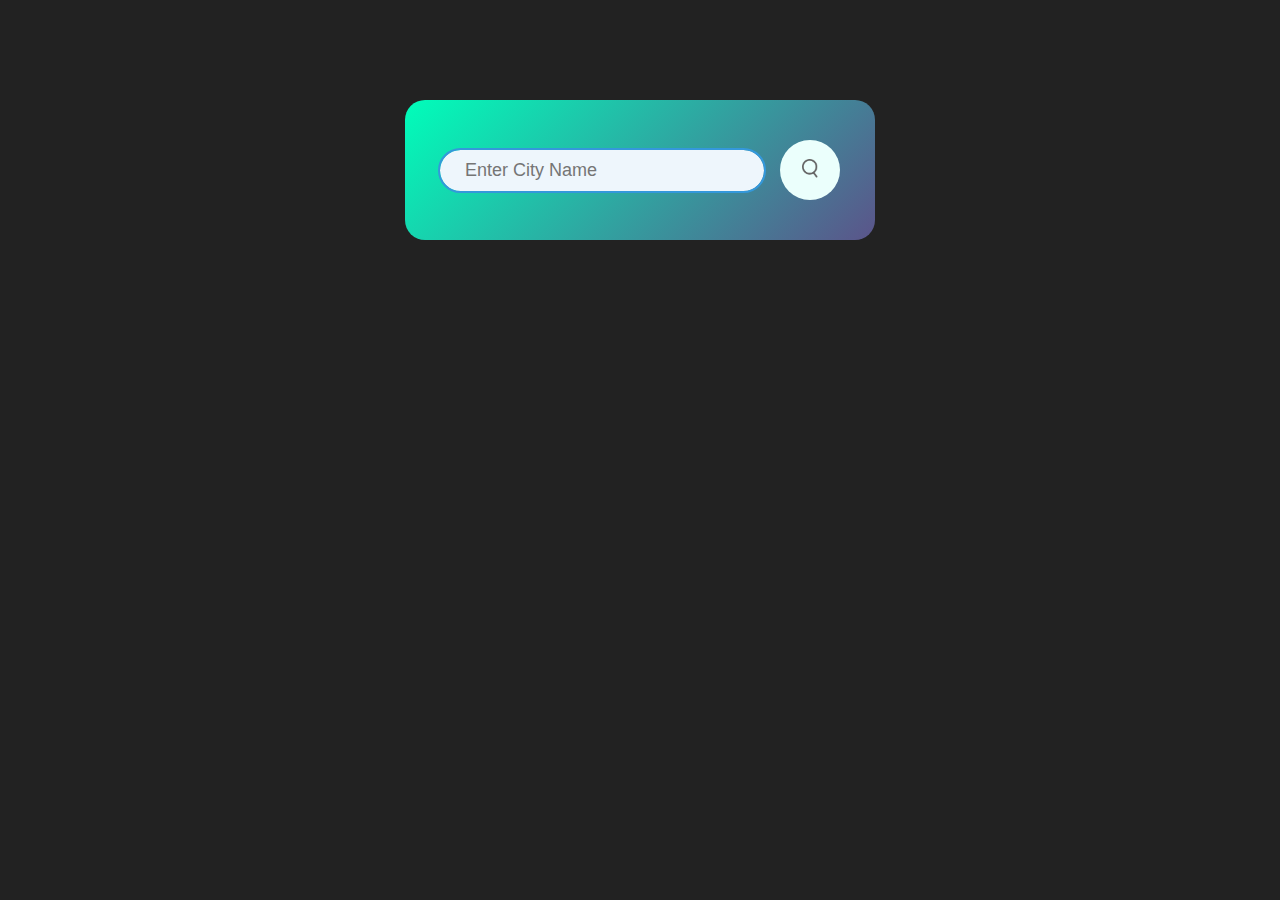
<file: Day-01/index.html>
<!DOCTYPE html>
<html lang="en">

<head>
    <meta charset="UTF-8">
    <meta name="viewport" content="width=device-width, initial-scale=1.0">
    <title>WeatherNow – Live Weather Info</title>
    <link rel="stylesheet" href="style.css">
    <script src="app.js" defer></script>
</head>

<body>
    <div class="card">
        <div class="search">
            <input type="text" placeholder="enter city name" spellcheck="false">
            <button>
                <img src="./images/search.png" alt="">
            </button>
        </div>
        <div class="error">
            <p>Invalid city name</p>
        </div>
        <div class="weather">
            <img src="./images/rain.png" class="weather-icon" alt="">
            <h1 class="temp">22°C</h1>
            <h2 class="city">New york</h2>
            <div class="details">
                <div class="col">
                    <img src="./images/humidity.png" alt="">
                    <div>
                        <p class="humidity">50%</p>
                        <p>Humidity</p>
                    </div>
                </div>
                <div class="col">
                    <img src="./images/wind.png" alt="">
                    <div>
                        <p class="wind">15 km/hr</p>
                        <p>Wind speed</p>
                    </div>
                </div>
            </div>
        </div>
    </div>
</body>

</html>
</file>
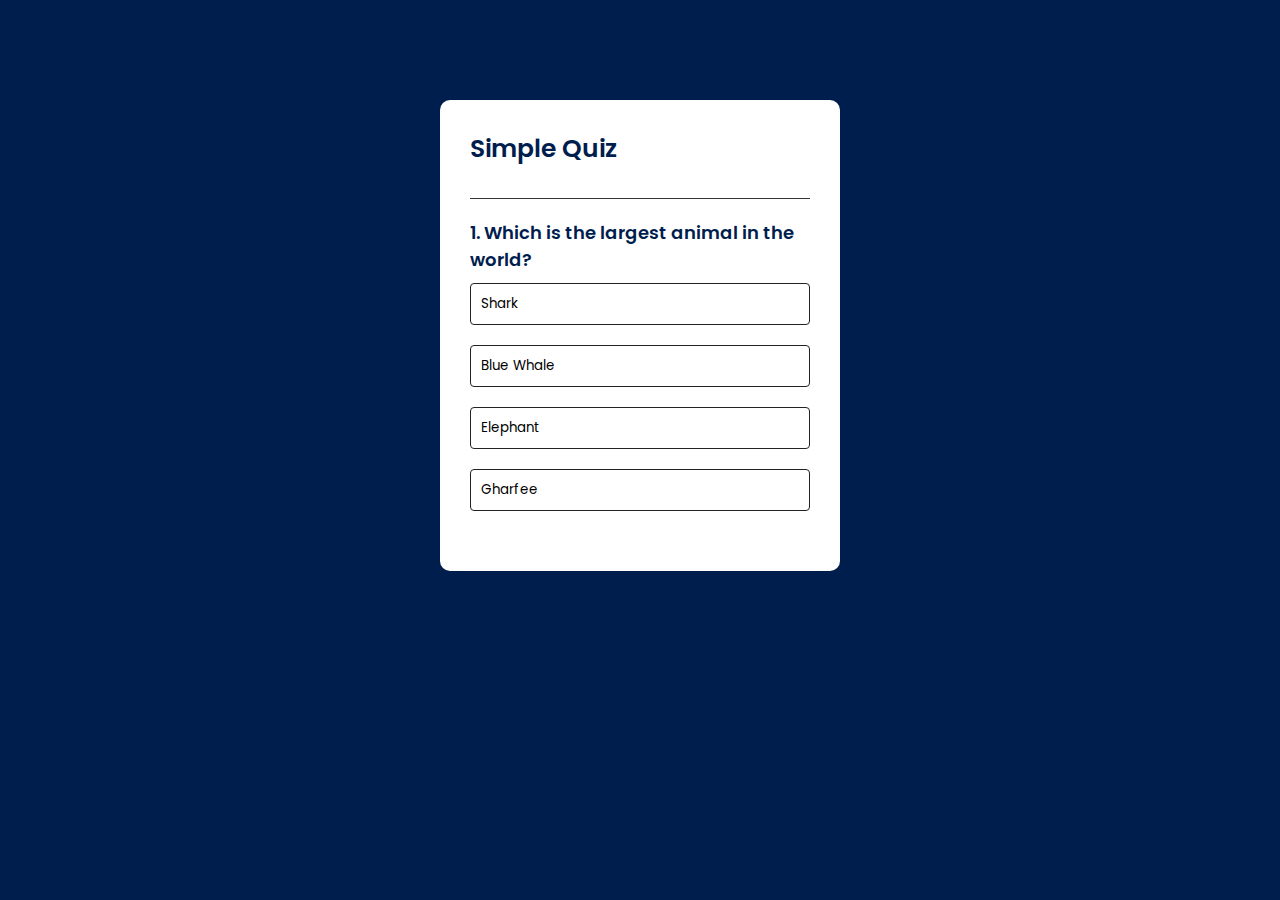
<file: Day-03/index.html>
<!DOCTYPE html>
<html lang="en">

<head>
    <meta charset="UTF-8">
    <meta name="viewport" content="width=device-width, initial-scale=1.0">
    <title>Quiz App</title>
    <link rel="stylesheet" href="style.css">
    <script src="app.js" defer></script>
    <link
        href="https://fonts.googleapis.com/css?family=Poppins:100,100italic,200,200italic,300,300italic,regular,italic,500,500italic,600,600italic,700,700italic,800,800italic,900,900italic"
        rel="stylesheet" />
</head>

<body>
    <div class="app">
        <h1>Simple Quiz</h1>
        <div class="quiz">
            <h2 id="question">Question goes here</h2>
            <div id="answer-button">
                <button class="btn">Answer 1</button>
                <button class="btn">Answer 2</button>
                <button class="btn">Answer 3</button>
                <button class="btn">Answer 4</button>
            </div>
            <div id="next-button">Next</div>
        </div>
    </div>
</body>

</html>
</file>
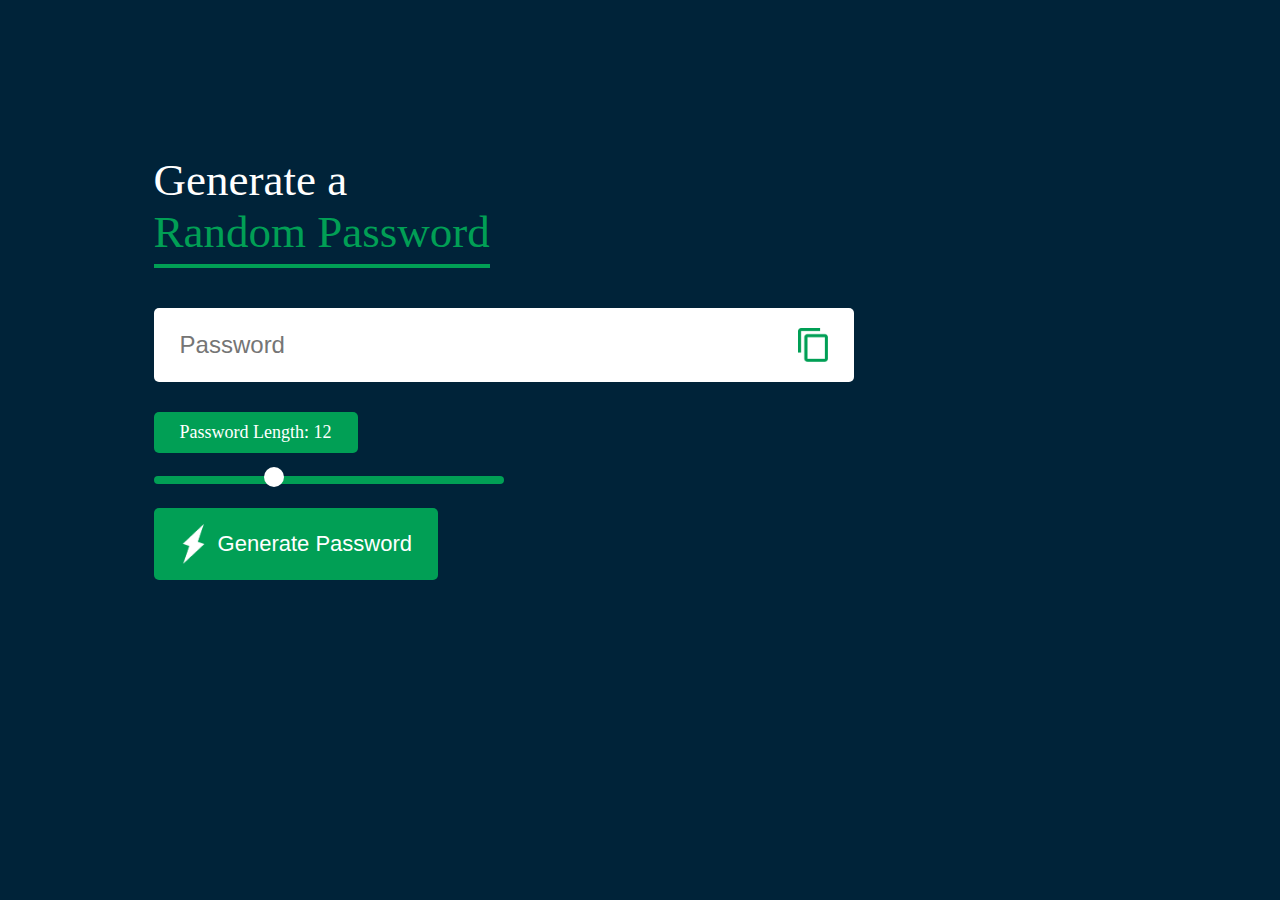
<file: Day-04/index.html>
<!DOCTYPE html>
<html lang="en">

<head>
    <meta charset="UTF-8">
    <meta name="viewport" content="width=device-width, initial-scale=1.0">
    <title> Generate a Random Password</title>
    <link rel="stylesheet" href="style.css">
    <script src="app.js" defer></script>
</head>

<body>
    <div class="container">
        <h1>Generate a <br><span>Random Password</span></h1>
        <div class="display">
            <input type="text" id="password" placeholder="Password" readonly maxlength="100">
            <img src="./images/copy.png" alt="copy" id="copyPassword">
        </div>
        <div class="range-control">
            <label for="lengthRange">Password Length: <span id="lengthValue">12</span></label>
            <br>
            <input type="range" id="lengthRange" min="8" max="20" value="12">
        </div>
        <button id="generate"><img src="./images/generate.png" alt="generated"> Generate Password</button>
    </div>
</body>

</html>
</file>
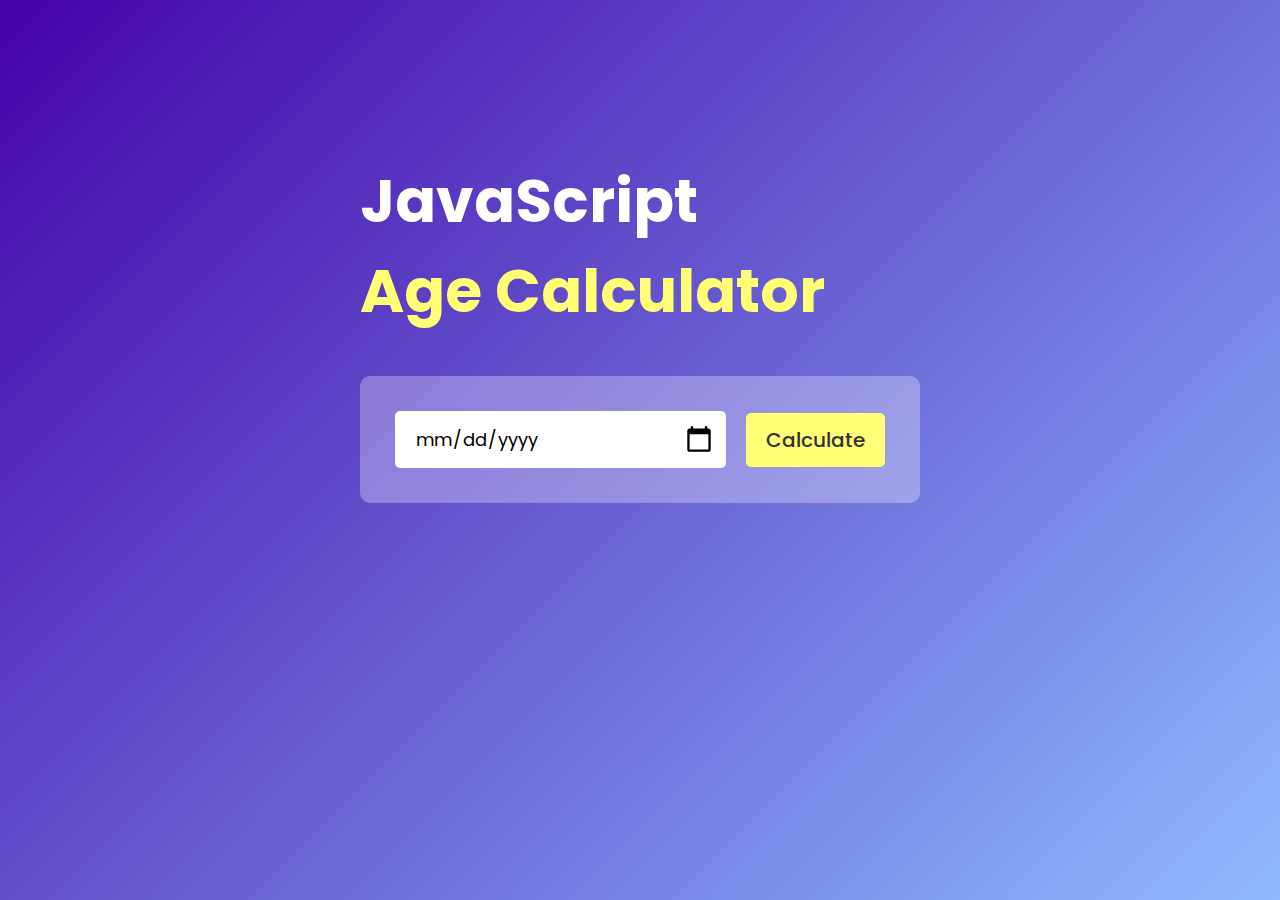
<file: Day-05/index.html>
<!DOCTYPE html>
<html lang="en">

<head>
    <meta charset="UTF-8">
    <meta name="viewport" content="width=device-width, initial-scale=1.0">
    <title>Age Calculator App</title>
    <link rel="stylesheet" href="style.css">
    <link href="https://fonts.googleapis.com/css?family=Poppins:100,200,300,500,600,700,800,900" rel="stylesheet" />
    <script src="app.js" defer></script>
</head>

<body>
    <div class="container">
        <div class="calculator">
            <h1>JavaScript <br><span>Age Calculator</span></h1>
            <div class="input-box">
                <input type="date" id="date">
                <button id="calculate-age">Calculate</button>
            </div>
            <p id="result"></p>
        </div>
    </div>
</body>

</html>
</file>
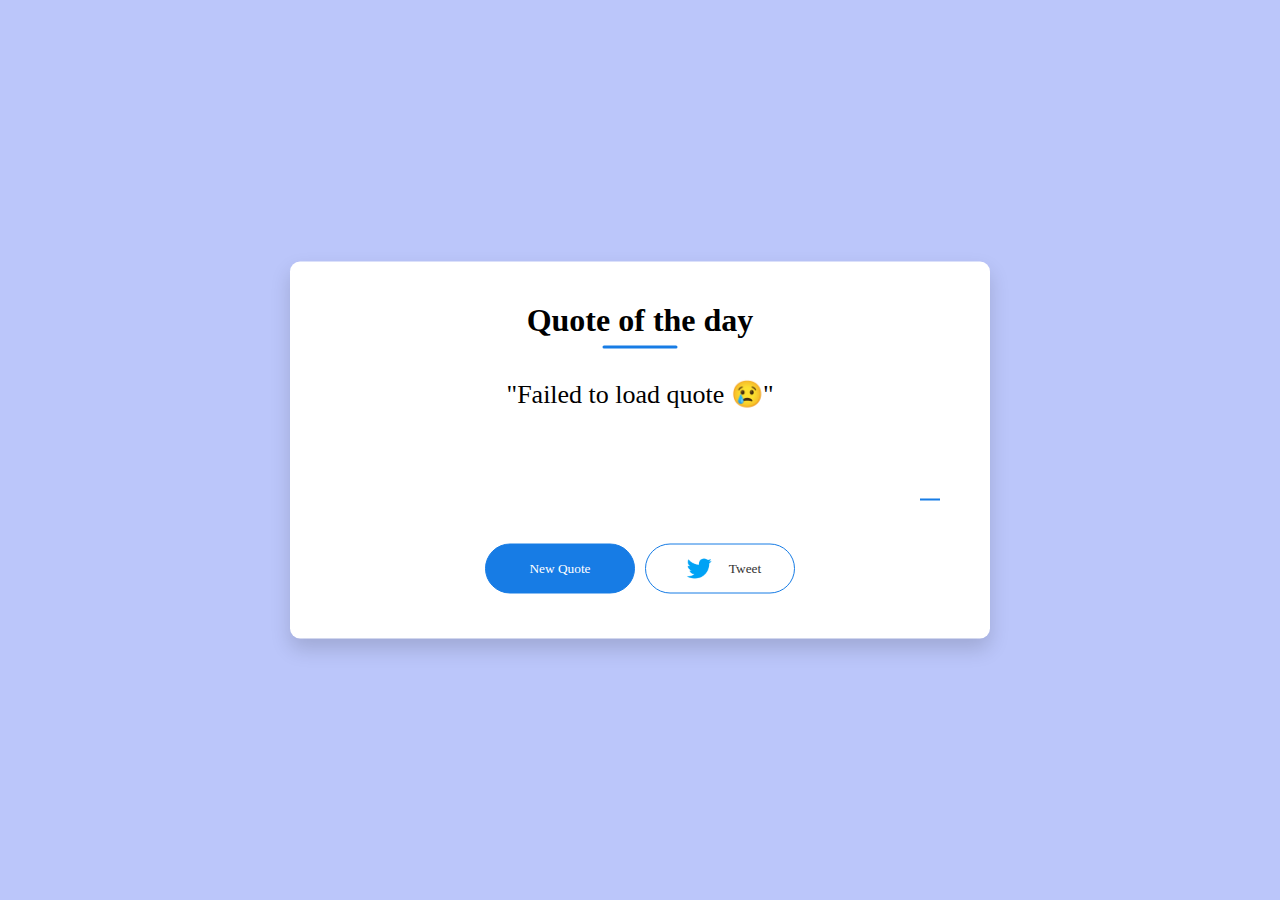
<file: Day-06/index.html>
<!DOCTYPE html>
<html lang="en">
<head>
  <meta charset="UTF-8" />
  <meta name="viewport" content="width=device-width, initial-scale=1.0"/>
  <title>Quote Generator</title>
  <link rel="stylesheet" href="style.css">
  <script src="app.js" defer></script>
</head>
<body>
  <div class="quote-box">
    <h2>Quote of the day</h2>
    <blockquote id="quote">Loading...</blockquote>
    <span id="author">Loading...</span>
    <div>
      <button onclick="getquote(api_url)">New Quote</button>
      <button onclick="tweet()">
        <img src="./Twitter logo.png" alt=""> Tweet
      </button>
    </div>
  </div>
</body>
</html>
</file>
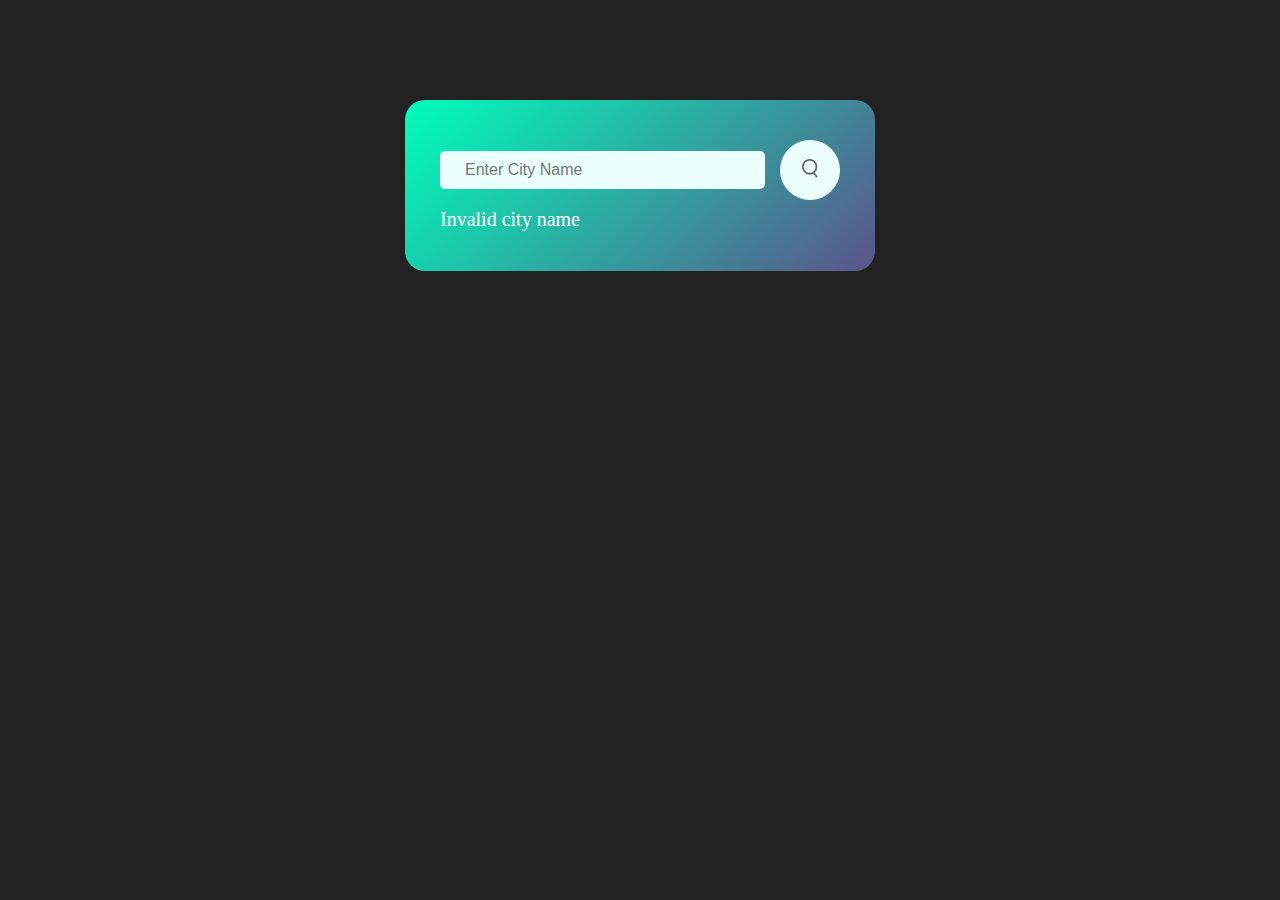
<file: Day-01/pratice/index.html>
<!DOCTYPE html>
<html lang="en">

<head>
    <meta charset="UTF-8">
    <meta name="viewport" content="width=device-width, initial-scale=1.0">
    <title>Document</title>
    <link rel="stylesheet" href="style.css">
    <script src="app.js" defer></script>
</head>

<body>
    <div class="card">
        <div class="search">
            <input type="text" placeholder="enter city name" spellcheck="false">
            <button><img src="./images/search.png" alt="search icon"></button>
        </div>
        <div class="error">
            <p>Invalid city name</p>
        </div>
        <div class="weather">
            <img src="./images/rain.png" alt="" class="weather-icon">
            <h1 class="temp">22°C</h1>
            <h2 class="city">Karachi</h2>
            <div class="details">
                <div class="col">
                    <img src="./images/humidity.png" alt="humidity">
                    <div>
                        <p class="humidity">57%</p>
                        <p>Humidity</p>
                    </div>
                </div>
                <div class="col">
                    <img src="./images/wind.png" alt="wind">
                    <div>
                        <p class="wind">15 km/hr</p>
                        <p>Wind Speed</p>
                    </div>
                </div>
            </div>
        </div>
    </div>
</body>

</html>
</file>
<file: Day-01/style.css>
* {
  padding: 0;
  margin: 0;
  box-sizing: border-box;
}

body {
  background: #222;
}

.card {
  width: 90%;
  max-width: 470px;
  background: linear-gradient(135deg, #00feba, #5b548a);
  color: #fff;
  margin: 100px auto 0;
  padding: 40px 35px;
  border-radius: 20px;
  text-align: center;
}

.search {
  width: 100%;
  display: flex;
  justify-content: space-between;
  align-items: center;
}

.search input {
  border: none;
  outline: none;
  background: #ebfffc;
  padding: 10px 25px;
  color: #555;
  border-radius: 30px;
  flex: 1;
  margin-right: 16px;
  font-size: 18px;
}

.search input::placeholder {
  text-transform: capitalize;
}

.search button {
  border: 0;
  outline: 0;
  border-radius: 50%;
  background-color: #ebfffc;
  width: 60px;
  height: 60px;
  cursor: pointer;
}

.search button img {
  width: 16px;
}

.weather-icon {
  width: 170px;
  margin-top: 30px;
}

.weather h1 {
  font-size: 80px;
  font-weight: 500;
}

.weather h2 {
  font-size: 45px;
  font-weight: 400;
  margin-top: -10px;
}

.details {
  display: flex;
  align-items: center;
  justify-content: space-between;
  padding: 20px;
  margin-top: 50px;
}

.col {
  display: flex;
  align-items: center;
  text-align: left;
}

.col img {
  width: 40px;
  margin-right: 10px;
}

.humidity,.wind{
  font-size: 28px;
  margin-top: -6px;
}

.weather{
  display: none;
}

.error{
  text-align: left;
  font-size: 20px;
  margin-block: 10px;
  color: #fff;
  display: none;
}

/* .search input:focus {
  outline: 2px solid #3498db; 
  background-color: #eef6fc; 
} */

.search input {
  transition: all 0.3s ease;  /* Smooth animation */
}
.search input:focus,
.search button:focus {
  outline: 2px solid #3498db;
  background-color: #eef6fc;
  transition: all 0.3s ease;
}
</file>
<file: Day-03/style.css>
* {
  margin: 0;
  padding: 0;
  box-sizing: border-box;
  font-family: "Poppins", sans-serif;
}

body {
  background: #001e4d;
}
.app {
  width: 90%;
  max-width: 400px;
  background: #fff;
  margin: 100px auto 0;
  border-radius: 10px;
  padding: 30px;
}

.app h1 {
  font-size: 25px;
  color: #001e4d;
  font-weight: 600;
  padding-bottom: 30px;
  border-bottom: 1px solid #333;
}
.quiz {
  padding: 20px 0px;
}
.quiz h2 {
  font-size: 18px;
  font-weight: 600;
  color: #001e4d;
}
.btn {
  width: 100%;
  background: #fff;
  outline: none;
  border: 1px solid #222;
  padding: 10px;
  margin: 10px 0;
  text-align: left;
  border-radius: 4px;
  cursor: pointer;
  transition: all 0.2s;
}
.btn:hover:not([disable]) {
  background: #222;
  color: #fff;
}
.btn:hover {
  cursor: no-drop;
}
#next-button {
  background: #001e4d;
  color: #fff;
  margin: 20px auto 0;
  padding: 10px;
  border: 0;
  width: 150px;
  border-radius: 4px;
  display: block;
  font-weight: 500;
  text-align: center;
  cursor: pointer;
}
.correct {
  background: #9aeabc;
}
.incorrect {
  background: #ff9393;
}
</file>
<file: Day-04/style.css>
* {
  margin: 0;
  padding: 0;
  box-sizing: border-box;
}
body {
  background: #002339;
  color: #fff;
}
.container {
  margin: 12%;
  width: 90%;
  max-width: 700px;
}
.display {
  width: 100%;
  margin-top: 50px;
  margin-bottom: 30px;
  background: #fff;
  color: #333;
  display: flex;
  align-items: center;
  justify-content: space-between;
  padding: 20px 26px;
  border-radius: 5px;
}
.container h1 {
  font-size: 45px;
  font-weight: 500;
}
.container h1 span {
  color: #019f55;
  border-bottom: 4px solid #019f55;
  padding-bottom: 7px;
}
.display img {
  width: 30px;
  cursor: pointer;
}
.display input {
  outline: 0;
  border: 0;
  font-size: 24px;
  width: 100%;
}
.container button img {
  width: 28px;
  margin-right: 10px;
}

.container button {
  display: flex;
  align-items: center;
  justify-content: center;
  background: #019f55;
  color: #fff;
  border: 0;
  outline: 0;
  border-radius: 5px;
  padding: 16px 26px;
  font-size: 22px;
  font-weight: 500;
  cursor: pointer;
}

.range-control {
  margin-bottom: 20px;
}

.range-control label {
  font-size: 18px;
  margin-bottom: 8px;
  display: inline-block;
  color: #fff;
  background: #019f55;
  padding: 10px 26px;
  border-radius: 5px;
}

.range-control input[type="range"] {
  width: 50%;
  margin-top: 15px;
  -webkit-appearance: none; 
  height: 8px;
  background: #019f55;
  border-radius: 5px;
  outline: none;
}

/* For Chrome / Safari */
.range-control input[type="range"]::-webkit-slider-thumb {
  -webkit-appearance: none;
  appearance: none;
  height: 20px;
  width: 20px;
  border-radius: 100%;
  background: #fff;
  /* border: 2px solid #019f55; */
  cursor: pointer;
  margin-top: -6px; /* aligns the thumb vertically */
}

/* For Firefox */
/* .range-control input[type="range"]::-moz-range-thumb {
  height: 20px;
  width: 20px;
  border-radius: 50%;
  background: #fff;
  border: 2px solid #019f55;
  cursor: pointer;
} */

/* For Firefox track */
/* .range-control input[type="range"]::-moz-range-track {
  background: #019f55;
  height: 8px;
  border-radius: 5px;
} */

@media (max-width: 768px) {
  .container {
    margin: 8%;
  }

  .container h1 {
    font-size: 36px;
  }

  .display {
    flex-direction: column;
    align-items: stretch;
    padding: 16px;
  }

  .display input {
    font-size: 20px;
    margin-bottom: 12px;
  }

  .display img {
    width: 28px;
    align-self: flex-end;
  }

  .container button {
    font-size: 18px;
    padding: 14px 20px;
  }

  .container button img {
    width: 24px;
    margin-right: 8px;
  }

  .range-control {
    text-align: center;
  }

  .range-control label {
    font-size: 16px;
    padding: 8px 18px;
  }

  .range-control input[type="range"] {
    width: 100%;
  }
}

@media (max-width: 480px) {
  .container h1 {
    font-size: 28px;
  }

  .display {
    padding: 12px;
  }

  .display input {
    font-size: 18px;
  }

  .container button {
    font-size: 16px;
    padding: 12px 18px;
  }

  .range-control label {
    font-size: 14px;
    padding: 6px 14px;
  }
}
</file>
<file: Day-05/style.css>
* {
  margin: 0;
  padding: 0;
  box-sizing: border-box;
  font-family: "Poppins", sans-serif;
}

.container {
  width: 100%;
  min-height: 100vh;
  background: linear-gradient(135deg, #4203a9, #90bafc);
  color: #fff;
  padding: 10px;
}

.calculator {
  width: 100%;
  max-width: 600px;
  margin: 10% auto;
  padding: 20px;
}

.calculator h1 {
  font-size: 60px;
}

.calculator h1 span {
  color: #ffff76;
}

.input-box {
  margin: 40px 0px;
  padding: 35px;
  border-radius: 10px;
  background: rgba(255, 255, 255, 0.3);
  display: flex;
  align-items: center;
  gap: 20px;
  flex-wrap: wrap;
}

.input-box input {
  flex: 1;
  padding: 14px 20px;
  border: 0;
  outline: 0;
  font-size: 18px;
  border-radius: 5px;
  position: relative;
}

.input-box input:focus {
  box-shadow: 0 0 10px rgba(255, 255, 255, 0.5);
}

.input-box button {
  background-color: #ffff76;
  outline: 0;
  border: 0;
  padding: 12px 20px;
  border-radius: 5px;
  font-size: 20px;
  color: #333;
  cursor: pointer;
  font-weight: 500;
}

.input-box button:focus {
  box-shadow: 0 0 10px rgba(255, 255, 255, 0.5);
}

.input-box input::-webkit-calendar-picker-indicator {
  top: 0;
  bottom: 0;
  left: 0;
  right: 0;
  width: auto;
  height: auto;
  position: absolute;
  background-position: calc(100% - 10px);
  background-size: 30px;
  cursor: pointer;
}

#result {
  font-size: 20px;
  transition: all 0.3s ease;
  padding: 10px 0;
  text-shadow: 1px 1px 2px #000;
}

#result span {
  color: #ffff76;
  font-weight: bold;
}

@media (max-width: 600px) {
  .calculator h1 {
    font-size: 40px;
  }

  .input-box {
    flex-direction: column;
    align-items: stretch;
  }

  .input-box input,
  .input-box button {
    width: 100%;
  }
}
</file>
<file: Day-06/style.css>
* {
  box-sizing: border-box;
  margin: 0;
  padding: 0;
  font-family: "Playfair Display", serif;
}
body {
  background: #bbc6fa;
}
.quote-box {
  background: #fff;
  width: 700px;
  position: absolute;
  top: 50%;
  left: 50%;
  transform: translate(-50%, -50%);
  padding: 40px;
  border-radius: 10px;
  box-shadow: 0 10px 20px 0 rgba(0, 0, 0, 0.15);
  text-align: center;
}
.quote-box h2 {
  font-size: 32px;
  margin-bottom: 40px;
  position: relative;
}
.quote-box h2::after {
  content: "";
  width: 75px;
  height: 3px;
  background-color: rgb(23, 124, 229);
  border-radius: 3px;
  position: absolute;
  bottom: -10px;
  left: 50%;
  transform: translateX(-50%);
}
.quote-box blockquote {
    min-height: 110px;
    font-size: 26px;
}
.quote-box blockquote::before,
.quote-box blockquote::after {
    content: '"';
}

.quote-box span {
    display: block;
    margin-top: 10px;
    float: right;
    position: relative;
}
.quote-box span::before{
    content: '';
    width: 20px;
    height: 2px;
    background-color: rgb(23, 124, 229);
    position: absolute;
    top: 50%;
    left: -30px;
}

.quote-box div{
    width: 100%;
    margin-top: 50px;
    display: flex;
    justify-content: center;
}
.quote-box button{
    display: flex;
    align-items: center;
    justify-content: center;
    background-color: rgb(23, 124, 229);
    width: 150px;
    height: 50px;
    margin: 5px;
    cursor: pointer;
    border: 1px solid rgb(23, 124, 229);
    color: #fff;
    border-radius: 25px;
    outline: none;
    text-transform: capitalize;

}
.quote-box button img{
    width: 40px;
    margin-right: 10px;
}
.quote-box button:nth-child(2){
    background: transparent;
    color: #333;
}
</file>
<file: Day-01/pratice/style.css>
* {
  margin: 0;
  padding: 0;
  box-sizing: border-box;
}

body {
  background: #222;
}

.card {
  background: linear-gradient(135deg, #00feba, #5b548a);
  width: 90%;
  max-width: 470px;
  margin: 100px auto 0;
  padding: 40px 35px;
  border-radius: 20px;
  text-align: center;
  color: #ffff;
}

.search {
  width: 100%;
  display: flex;
  align-items: center;
  justify-content: space-between;
}

.search input {
  flex: 1;
  background: #ebfffc;
  color: #555;
  border: none;
  outline: none;
  border-radius: 5px;
  margin-right: 15px;
  padding: 10px 25px;
  font-size: 1rem;
}

.search input::placeholder {
  text-transform: capitalize;
}

.search button {
  width: 60px;
  height: 60px;
  border: none;
  outline: none;
  border-radius: 50%;
  background-color: #ebfffc;
  cursor: pointer;
}

.search button img {
  width: 1rem;
}

.error {
  color: #ffff;
  text-align: left;
  font-size: 20px;
  margin-top: 0.5rem;
  display: none;
}
.weather {
  display: block;
}
.weather-icon {
  width: 170px;
  margin-top: 30px;
}
.weather h1 {
  font-size: 80px;
  font-weight: 800;
}
.weather h2 {
  font-size: 40px;
  font-weight: 500;
  margin-top: -10px;
}

.details {
  display: flex;
  align-items: center;
  justify-content: space-between;
  padding: 10px;
  margin-top: 50px;
}

.col {
  display: flex;
  align-items: center;
  text-align: left;
}
.col img {
  width: 30%;
  margin-right: 10px;
}
.humidity,
.wind {
  font-size: 28px;
  margin-top: -6px;
}

.search input {
  transition: all 0.3s ease;
}

.search input:focus,
.search button:focus {
  outline: 2px solid #3498db;
  background-color: #eef6fc;
  transition: all 0.3s ease;
}
</file>
